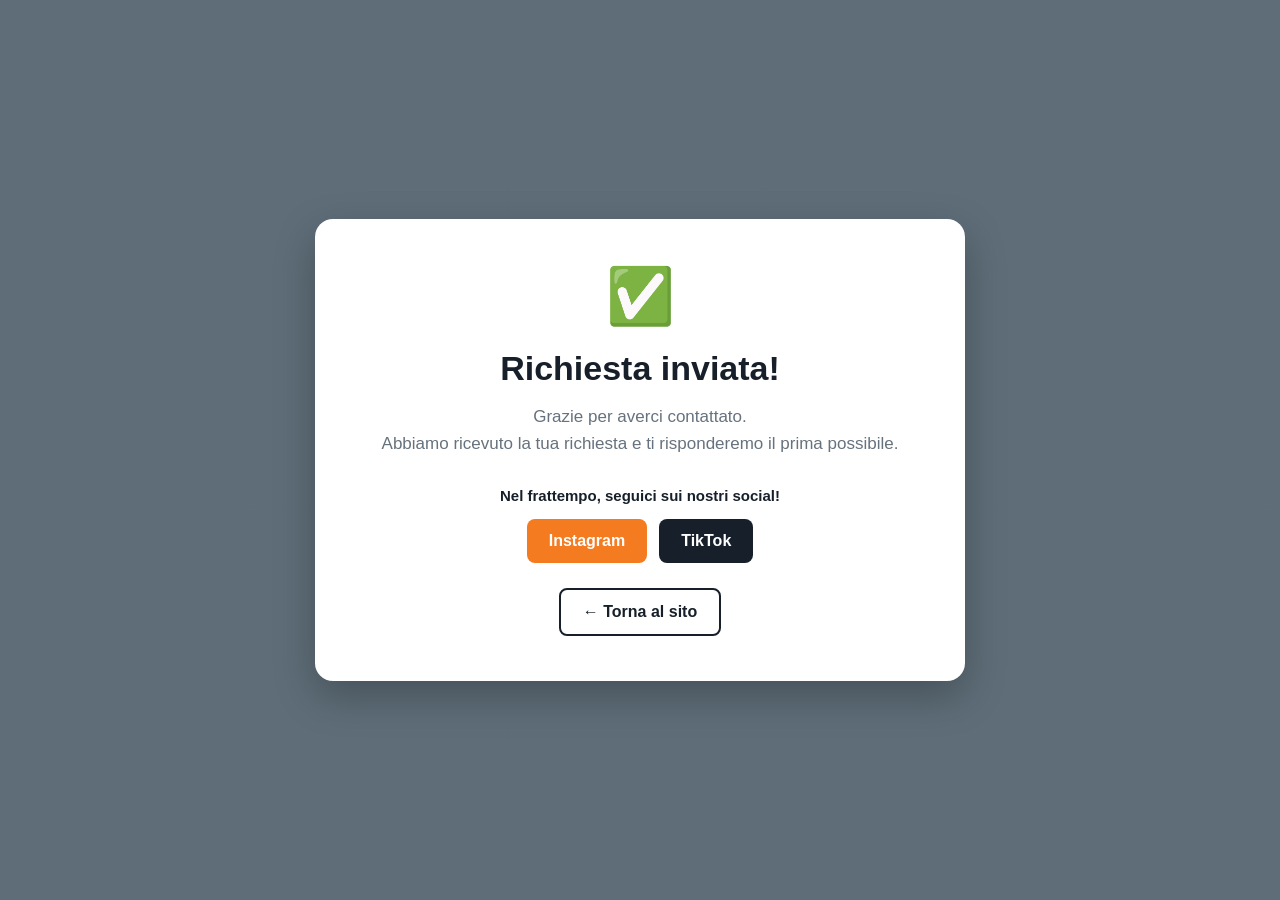
<file: grazie.html>
<!DOCTYPE html>
<html lang="it">

<head>
    <meta charset="UTF-8">
    <meta name="viewport" content="width=device-width, initial-scale=1.0">

    <title>Richiesta inviata - Parti in Bus Calabria</title>

    <style>

        * {
            margin: 0;
            padding: 0;
            box-sizing: border-box;
        }

        body {
            font-family: Arial, sans-serif;
            min-height: 100vh;
            display: flex;
            align-items: center;
            justify-content: center;
            text-align: center;

            background:
                linear-gradient(
                    rgba(8, 31, 48, 0.65),
                    rgba(8, 31, 48, 0.65)
                ),
                url("https://images.unsplash.com/photo-1544620347-c4fd4a3d5957?auto=format&fit=crop&w=2000&q=80");

            background-size: cover;
            background-position: center;

            color: white;
            padding: 20px;
        }

        .conferma {
            max-width: 650px;
            width: 100%;
            background: white;
            color: #17202a;
            padding: 45px 35px;
            border-radius: 18px;
            box-shadow: 0 15px 40px rgba(0, 0, 0, 0.25);
        }

        .icona {
            font-size: 55px;
            margin-bottom: 20px;
        }

        h1 {
            font-size: 34px;
            margin-bottom: 15px;
            color: #17202a;
        }

        .testo {
            color: #66727d;
            font-size: 17px;
            line-height: 1.6;
            margin-bottom: 30px;
        }

        .social-titolo {
            color: #17202a;
            font-size: 15px;
            font-weight: bold;
            margin-bottom: 15px;
        }

        .social {
            display: flex;
            justify-content: center;
            gap: 12px;
            flex-wrap: wrap;
            margin-bottom: 25px;
        }

        .social a,
        .home-button {
            display: inline-block;
            padding: 13px 22px;
            border-radius: 8px;
            text-decoration: none;
            font-weight: bold;
            transition: 0.3s;
        }

        .instagram {
            background-color: #f47b20;
            color: white;
        }

        .tiktok {
            background-color: #17202a;
            color: white;
        }

        .home-button {
            background-color: white;
            color: #17202a;
            border: 2px solid #17202a;
        }

        .social a:hover,
        .home-button:hover {
            transform: translateY(-3px);
        }

        .instagram:hover {
            background-color: #ff8c2b;
        }

        .tiktok:hover {
            background-color: #263746;
        }

        .home-button:hover {
            background-color: #17202a;
            color: white;
        }

    </style>

</head>

<body>

    <div class="conferma">

        <div class="icona">✅</div>

        <h1>Richiesta inviata!</h1>

        <p class="testo">
            Grazie per averci contattato.<br>
            Abbiamo ricevuto la tua richiesta e ti risponderemo
            il prima possibile.
        </p>

        <p class="social-titolo">
            Nel frattempo, seguici sui nostri social!
        </p>

        <div class="social">

            <a href="https://www.instagram.com/partiinbuscalabria"
               target="_blank"
               class="instagram">
                Instagram
            </a>

            <a href="https://www.tiktok.com/@_.parti.in.bus.calabria_"
               target="_blank"
               class="tiktok">
                TikTok
            </a>

        </div>

        <a href="index.html" class="home-button">
            ← Torna al sito
        </a>

    </div>

</body>

</html>
</file>
